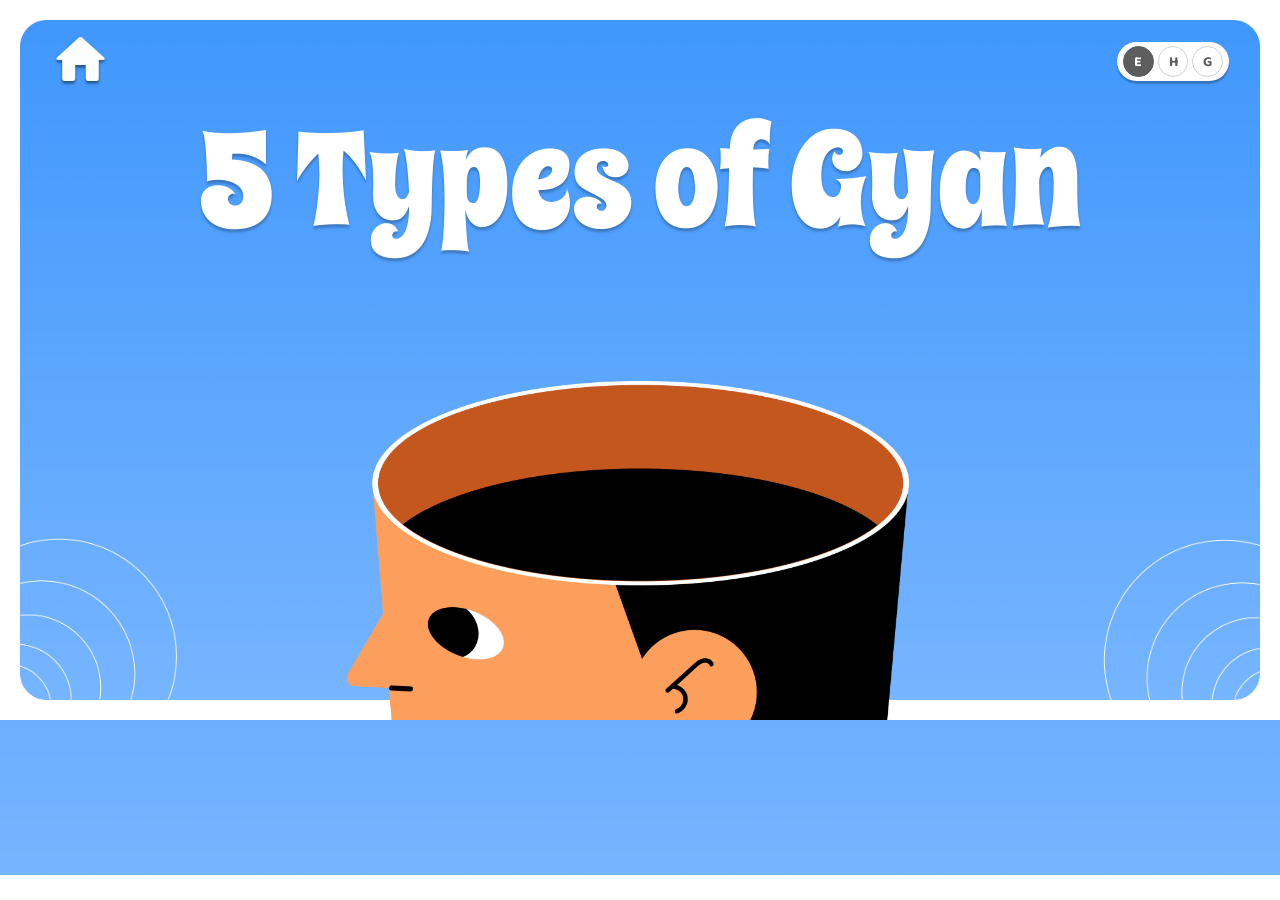
<file: index.html>
<!doctype html>
<html lang="en">
<head>
  <meta charset="UTF-8" />
  <meta name="viewport" content="width=device-width, initial-scale=1.0" />
  <title>5 Types of Gyan</title>
  <link rel="stylesheet" href="./css/style.css?v=2" />
  <link rel="stylesheet" href="./css/index.css?v=2" />
</head>
<body id="body" data-state="0">

  <!-- Language Selector [language] -->
  <div id="langSelect">
    <div id="language">
      <label><input type="radio" onclick="val('English')" name="lang" id="en" value="English" /><span>E</span></label>
      <label><input type="radio" onclick="val('Hindi')" name="lang" id="hi" value="Hindi" /><span>H</span></label>
      <label><input type="radio" onclick="val('Gujrati')" name="lang" id="gu" value="Gujrati" /><span>G</span></label>
    </div>
  </div>

  <!-- Waves Right -->
  <img src="./assets/images/wavesright.png" alt="" class="waves waves-right" />

  <!-- Waves Left -->
  <img src="./assets/images/wavesleft.png" alt="" class="waves waves-left" />

  <!-- Head Character -->
  <img src="./assets/images/head.png" alt="" class="head-char" id="headChar" />

  <!-- Gyan Shapes (visible in state 2) -->
  <div class="gyan-shapes">
    <div class="gshape gshape-green"></div>
    <div class="gshape gshape-orange"></div>
    <div class="gshape gshape-blue-t"></div>
    <div class="gshape gshape-blue-b"></div>
    <div class="gshape gshape-teal"></div>
    <div class="gshape gshape-teal-circle"></div>
  </div>

  <!-- Title: Large (state 1) -->
  <div class="title-large" id="titleLarge">
    <p class="title-text">
      <span class="english">5 Types of Gyan</span>
      <span class="hindi">ज्ञान के 5 प्रकार</span>
      <span class="gujrati">જ્ઞાનના 5 પ્રકાર</span>
    </p>
  </div>

  <!-- Title: Banner Pill (state 2) -->
  <div class="title-banner" id="titleBanner">
    <p class="banner-text">
      <span class="english">5 Types of Gyan</span>
      <span class="hindi">ज्ञान के 5 प्रकार</span>
      <span class="gujrati">જ્ઞાનના 5 પ્રકાર</span>
    </p>
  </div>

  <!-- Speech Bubble Left — "What is Gyan?" -->
  <div class="bubble bubble-left" id="bubbleLeft">
    <img src="./assets/images/bubbleyellow.png" alt="" class="bubble-img bubble-img-left bubble-yellow" />
    <img src="./assets/images/bubblewhite.png" alt="" class="bubble-img bubble-img-left bubble-white" />
    <p class="bubble-text">
      <span class="english">What is<br>Gyan?</span>
      <span class="hindi">ज्ञान<br>क्या है?</span>
      <span class="gujrati">જ્ઞાન<br>શું છે?</span>
    </p>
  </div>

  <!-- Speech Bubble Right — "5 Types of Gyan" -->
  <div class="bubble bubble-right" id="bubbleRight">
    <img src="./assets/images/bubbleyellow.png" alt="" class="bubble-img bubble-img-right bubble-yellow" />
    <img src="./assets/images/bubblewhite.png" alt="" class="bubble-img bubble-img-right bubble-white" />
    <p class="bubble-text">
      <span class="english">5 Types<br>of<br>Gyan</span>
      <span class="hindi">ज्ञान के<br>5 प्रकार</span>
      <span class="gujrati">જ્ઞાનના<br>5 પ્રકાર</span>
    </p>
  </div>

  <!-- Home Button [left-corner] -->
  <a href="./home.html" class="home-btn left-corners" id="homeBtn">
    <img src="./assets/images/home button.png" alt="home" />
  </a>

  <script src="./js/jquery-3.7.1.js"></script>
  <script src="./js/custom.js"></script>
  <script>
    var canvas = document.getElementById('body');
    var state = 0;

    function setState(n) {
      state = n;
      canvas.setAttribute('data-state', String(n));
    }

    // Auto-transition: state 0 → state 1 after 800ms
    setTimeout(function () {
      setState(1);
    }, 800);

    // Click head in state 1 → state 2
    document.getElementById('headChar').addEventListener('click', function () {
      if (state === 1) setState(2);
    });

    // Bubble left → What is Gyan?
    document.getElementById('bubbleLeft').addEventListener('click', function () {
      window.location.href = './what.html';
    });

    // Bubble right → 5 Types of Gyan
    document.getElementById('bubbleRight').addEventListener('click', function () {
      window.location.href = './types.html';
    });
  </script>

</body>
</html>
</file>
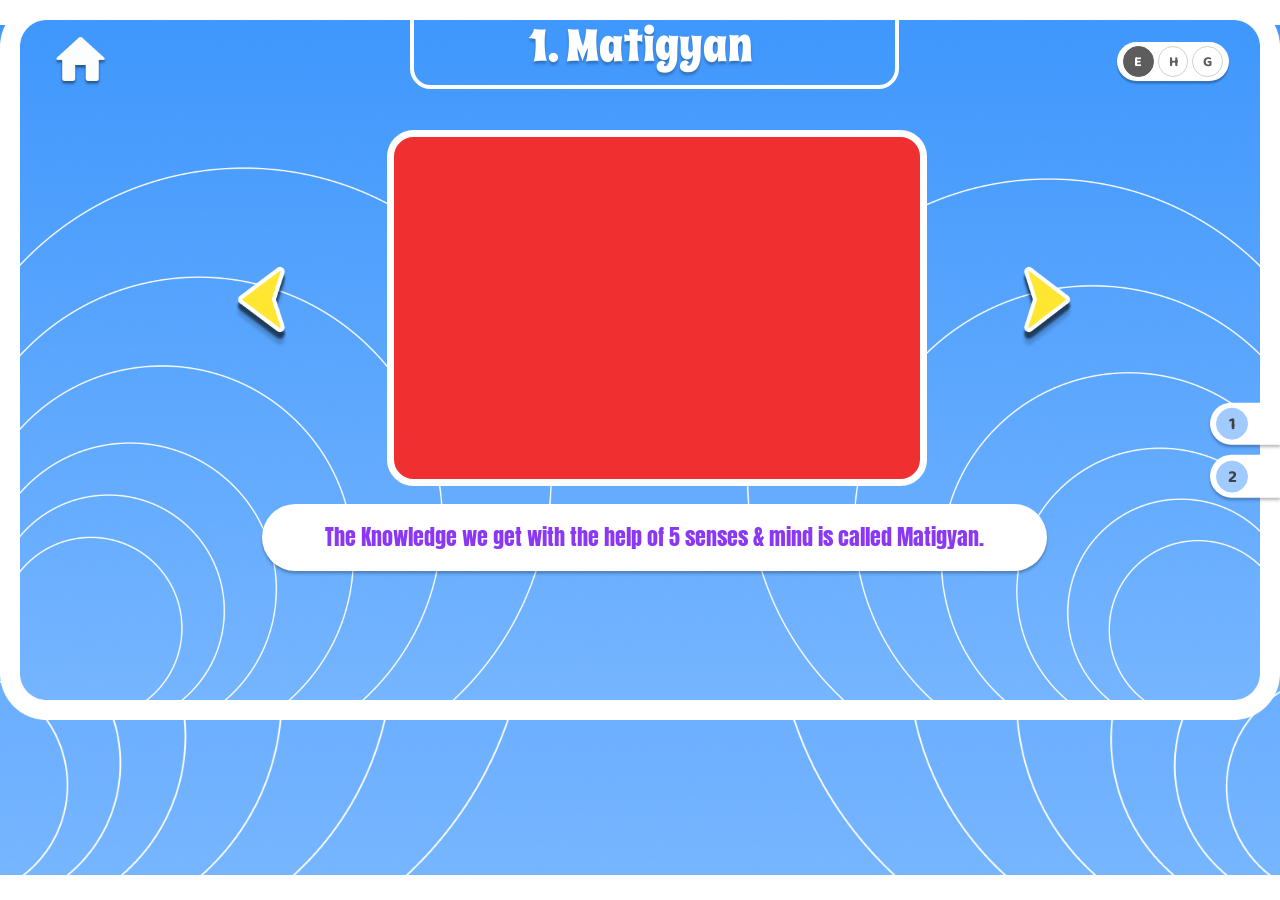
<file: types.html>
<!doctype html>
<html lang="en">
  <head>
    <meta charset="UTF-8" />
    <meta name="viewport" content="width=device-width, initial-scale=1.0" />
    <title>5 Types of Gyan</title>
    <link rel="stylesheet" href="./css/swiper-bundle.min.css" />
    <link rel="stylesheet" href="./css/style.css?v=2" />
    <link rel="stylesheet" href="./css/types.css?v=2" />
  </head>
  <body id="body">
    <!-- Language Selector -->
    <div id="langSelect">
      <div id="language">
        <label
          ><input
            type="radio"
            onclick="val('English')"
            name="lang"
            id="en"
            value="English"
          /><span>E</span></label
        >
        <label
          ><input
            type="radio"
            onclick="val('Hindi')"
            name="lang"
            id="hi"
            value="Hindi"
          /><span>H</span></label
        >
        <label
          ><input
            type="radio"
            onclick="val('Gujrati')"
            name="lang"
            id="gu"
            value="Gujrati"
          /><span>G</span></label
        >
      </div>
    </div>

    <!-- Home Button -->
    <a href="./index.html" class="types-home-btn">
      <img src="./assets/images/home button.png" alt="home" />
    </a>

    <!-- Page Title (dynamic — updates per type) -->
    <h1 class="types-title" id="typesTitle"></h1>

    <!-- Decorative border frame -->
    <div class="types-frame-border"></div>

    <!-- Prev Arrow -->
    <button class="types-prev" id="typesPrev" aria-label="Previous slide">
      <img src="./assets/images/prev.png" alt="" />
    </button>

    <!-- Media Swiper (slides injected from data.js) -->
    <div class="types-wrap swiper" id="typesSwiper">
      <div class="swiper-wrapper" id="typesSwiperWrapper"></div>
    </div>

    <!-- Next Arrow -->
    <button class="types-next" id="typesNext" aria-label="Next slide">
      <img src="./assets/images/next.png" alt="" />
    </button>

    <!-- Bottom Text Pill -->
    <div class="types-pill">
      <p class="types-pill-text" id="typesPillText"></p>
    </div>

    <!-- Side Panel -->
    <div class="side-panel">
      <div class="side-item" id="sideItem1">
        <div class="side-tab" onclick="window.location.href = './what.html'">
          <div class="side-circle">1</div>
          <span class="side-label english">What is Gyan?</span>
          <span class="side-label hindi">ज्ञान क्या है?</span>
          <span class="side-label gujrati">જ્ઞાન શું છે?</span>
        </div>
      </div>
      <div class="side-item active" id="sideItem2">
        <div class="side-tab">
          <div class="side-circle">2</div>
          <span class="side-label english">5 Types of Gyan</span>
          <span class="side-label hindi">ज्ञान के 5 प्रकार</span>
          <span class="side-label gujrati">જ્ઞાનના 5 પ્રકાર</span>
        </div>
      </div>
    </div>

    <script src="./js/swiper-bundle.min.js"></script>
    <script src="./js/jquery-3.7.1.js"></script>
    <script src="./js/data.js"></script>
    <script src="./js/custom.js"></script>
    <script>
      (function () {
        var slideLang = "english";

        // Build slides from typesData
        var wrapper = document.getElementById("typesSwiperWrapper");
        typesData.slides.forEach(function (s) {
          var div = document.createElement("div");
          div.className = "swiper-slide";
          div.setAttribute("data-type", s.type);
          var v = document.createElement("video");
          v.src = s.src;
          v.muted = true;
          v.loop = true;
          v.setAttribute("playsinline", "");
          div.appendChild(v);
          wrapper.appendChild(div);
        });

        function updateTitle(typeIndex) {
          var t = typesData.types[typeIndex];
          var el = document.getElementById("typesTitle");
          el.textContent = t ? t[slideLang] || t.english : "";
          el.setAttribute("data-lang", slideLang);
        }

        function getActiveType(index) {
          var slide = typesData.slides[index];
          return slide ? slide.type : 0;
        }

        function updatePill(index) {
          var s = typesData.slides[index];
          if (!s) return;
          var el = document.getElementById("typesPillText");
          el.textContent = s.text[slideLang] || s.text.english;
          el.setAttribute("data-lang", slideLang);
        }

        function updateSlide(index) {
          updateTitle(getActiveType(index));
          updatePill(index);
          document
            .querySelectorAll(".swiper-slide video")
            .forEach(function (v, i) {
              if (i === index) {
                v.play();
              } else {
                v.pause();
              }
            });
        }

        var typesSwiper = new Swiper("#typesSwiper", {
          direction: "horizontal",
          slidesPerView: 1,
          speed: 600,
          loop: false,
          keyboard: { enabled: true, onlyInViewport: true },
        });

        document
          .getElementById("typesPrev")
          .addEventListener("click", function () {
            typesSwiper.slidePrev();
          });
        document
          .getElementById("typesNext")
          .addEventListener("click", function () {
            typesSwiper.slideNext();
          });
        typesSwiper.on("slideChange", function () {
          updateSlide(typesSwiper.activeIndex);
        });

        setTimeout(function () {
          updateSlide(typesSwiper.activeIndex);
        }, 50);

        var _origVal = typeof val === "function" ? val : null;
        window.val = function (lang) {
          if (_origVal) _origVal(lang);
          var map = { English: "english", Hindi: "hindi", Gujrati: "gujrati" };
          slideLang = map[lang] || "english";
          updateTitle(getActiveType(typesSwiper.activeIndex));
          updatePill(typesSwiper.activeIndex);
        };

        var initLang = sessionStorage.getItem("lang") || "English";
        window.val(initLang);
      })();
    </script>
  </body>
</html>
</file>
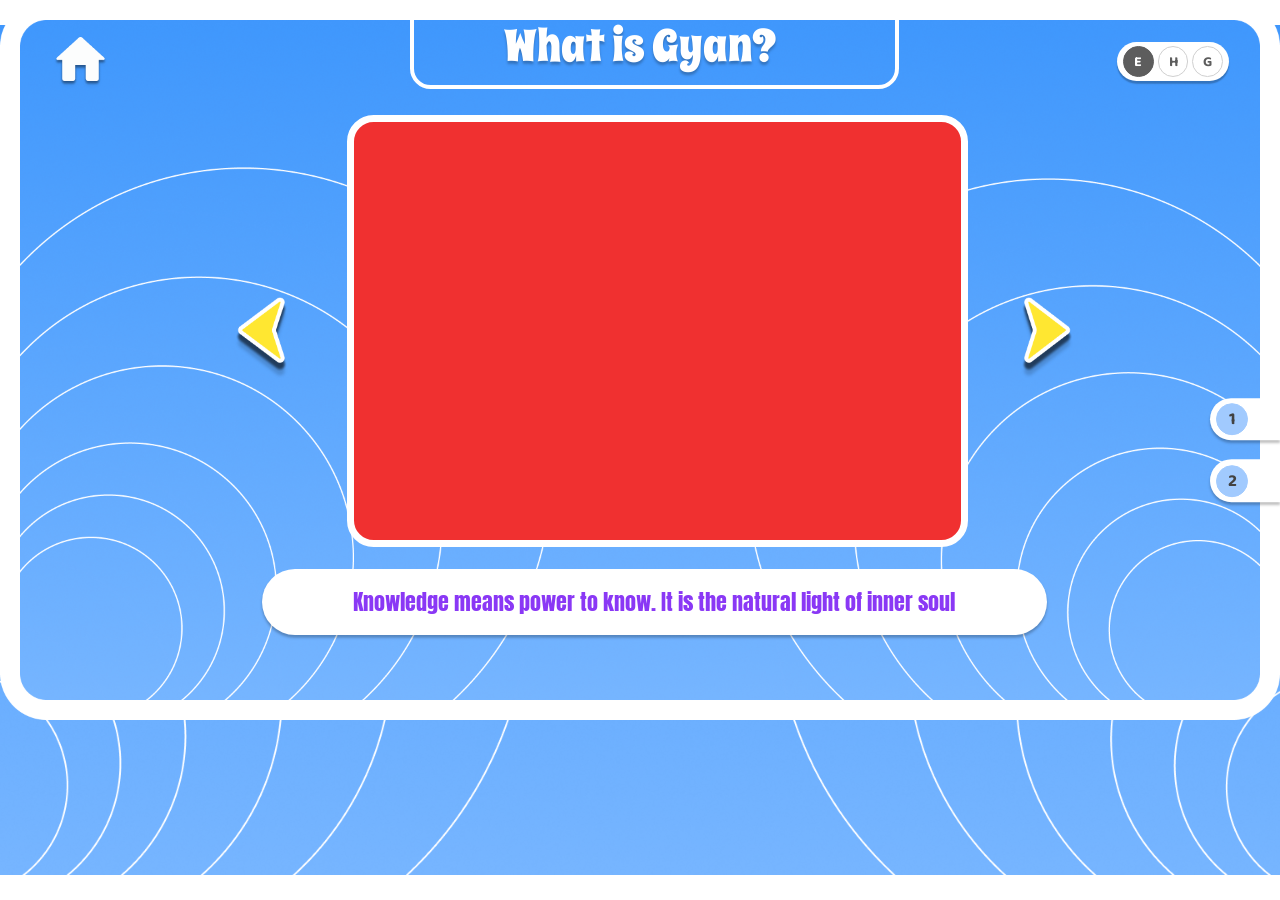
<file: what.html>
<!doctype html>
<html lang="en">
  <head>
    <meta charset="UTF-8" />
    <meta name="viewport" content="width=device-width, initial-scale=1.0" />
    <title>What is Gyan? – 5 Types of Gyan</title>
    <link rel="stylesheet" href="./css/swiper-bundle.min.css" />
    <link rel="stylesheet" href="./css/style.css?v=2" />
    <link rel="stylesheet" href="./css/what.css?v=6" />
  </head>
  <body id="body">
    <!-- Language Selector -->
    <div id="langSelect">
      <div id="language">
        <label
          ><input
            type="radio"
            onclick="val('English')"
            name="lang"
            id="en"
            value="English"
          /><span>E</span></label
        >
        <label
          ><input
            type="radio"
            onclick="val('Hindi')"
            name="lang"
            id="hi"
            value="Hindi"
          /><span>H</span></label
        >
        <label
          ><input
            type="radio"
            onclick="val('Gujrati')"
            name="lang"
            id="gu"
            value="Gujrati"
          /><span>G</span></label
        >
      </div>
    </div>

    <!-- Home Button -->
    <a href="./index.html" class="what-home-btn" id="homeBtn">
      <img src="./assets/images/home button.png" alt="home" />
    </a>

    <!-- Page Title -->
    <h1 class="what-title">
      <span class="english">What is Gyan?</span>
      <span class="hindi">ज्ञान क्या है?</span>
      <span class="gujrati">જ્ઞાન શું છે?</span>
    </h1>

    <!-- Decorative border frame (mostly off-canvas top) -->
    <div class="media-frame-border"></div>

    <!-- Prev Arrow -->
    <button class="what-prev" id="whatPrev" aria-label="Previous slide">
      <img src="./assets/images/prev.png" alt="" />
    </button>

    <!-- Media Swiper (slides injected from data.js) -->
    <div class="media-wrap swiper" id="whatSwiper">
      <div class="swiper-wrapper" id="whatSwiperWrapper"></div>
    </div>

    <!-- Next Arrow -->
    <button class="what-next" id="whatNext" aria-label="Next slide">
      <img src="./assets/images/next.png" alt="" />
    </button>

    <!-- Bottom Text Pill (spans injected from data.js) -->
    <div class="what-pill">
      <p class="what-pill-text" id="whatPillText"></p>
    </div>

    <!-- Side Panel -->
    <div class="side-panel">
      <!-- Section 1: What is Gyan? (current page — active) -->
      <div class="side-item active" id="sideItem1">
        <div class="side-tab">
          <div class="side-circle">1</div>
          <span class="side-label english">What is Gyan?</span>
          <span class="side-label hindi">ज्ञान क्या है?</span>
          <span class="side-label gujrati">જ્ઞાન શું છે?</span>
        </div>
      </div>

      <!-- Section 2: 5 Types of Gyan (link to next page) -->
      <div class="side-item" id="sideItem2">
        <div class="side-tab" onclick="window.location.href = './types.html'">
          <div class="side-circle">2</div>
          <span class="side-label english">5 Types of Gyan</span>
          <span class="side-label hindi">ज्ञान के 5 प्रकार</span>
          <span class="side-label gujrati">જ્ઞાનના 5 પ્રકાર</span>
        </div>
      </div>
    </div>

    <script src="./js/swiper-bundle.min.js"></script>
    <script src="./js/jquery-3.7.1.js"></script>
    <script src="./js/data.js"></script>
    <script src="./js/custom.js"></script>
    <script>
      (function () {
        var slideIndex = 0;
        var slideLang = "english";

        // Build slides from whatData
        var wrapper = document.getElementById("whatSwiperWrapper");
        whatData.slides.forEach(function (s) {
          var div = document.createElement("div");
          div.className = "swiper-slide";
          if (s.type === "video") {
            var v = document.createElement("video");
            v.src = s.src;
            v.muted = true;
            v.loop = true;
            v.setAttribute("playsinline", "");
            div.appendChild(v);
          } else {
            var img = document.createElement("img");
            img.src = s.src;
            img.alt = "";
            div.appendChild(img);
          }
          wrapper.appendChild(div);
        });

        // Build pill spans from whatData
        var pillText = document.getElementById("whatPillText");
        whatData.slides.forEach(function (s, i) {
          ["english", "hindi", "gujrati"].forEach(function (lang) {
            var span = document.createElement("span");
            span.className = "slide-text slide-" + (i + 1) + " " + lang;
            span.textContent = s.text[lang];
            pillText.appendChild(span);
          });
        });

        var whatSwiper = new Swiper("#whatSwiper", {
          direction: "horizontal",
          slidesPerView: 1,
          speed: 600,
          loop: false,
          keyboard: { enabled: true, onlyInViewport: true },
        });

        function updatePillText() {
          document
            .querySelectorAll(".what-pill-text .slide-text")
            .forEach(function (el) {
              el.classList.remove("active");
            });
          var el = document.querySelector(
            ".what-pill-text .slide-" + (slideIndex + 1) + "." + slideLang,
          );
          if (el) el.classList.add("active");
        }

        function updateSlide(index) {
          slideIndex = index;
          updatePillText();
          document
            .querySelectorAll(".swiper-slide video")
            .forEach(function (v, i) {
              if (i === index) {
                v.play();
              } else {
                v.pause();
              }
            });
        }

        var _origVal = typeof val === "function" ? val : null;
        window.val = function (lang) {
          if (_origVal) _origVal(lang);
          var map = { English: "english", Hindi: "hindi", Gujrati: "gujrati" };
          slideLang = map[lang] || "english";
          updatePillText();
        };

        whatSwiper.on("slideChange", function () {
          updateSlide(whatSwiper.activeIndex);
        });

        setTimeout(function () {
          updateSlide(whatSwiper.activeIndex);
        }, 50);

        document
          .getElementById("whatPrev")
          .addEventListener("click", function () {
            whatSwiper.slidePrev();
          });
        document
          .getElementById("whatNext")
          .addEventListener("click", function () {
            whatSwiper.slideNext();
          });

        var initLang = sessionStorage.getItem("lang") || "English";
        window.val(initLang);
      })();
    </script>
  </body>
</html>
</file>
<file: css/style.css>
* {
    margin: 0;
    padding: 0;
    box-sizing: border-box;
}

html {
    height: 100%;
}

/* Scroll like idontcare: the page scrolls vertically only when the content is taller than the window,
   never sideways, and no scrollbar is drawn (a drawn one steals 15px, which pushes the 100vw frame
   past the edge and makes the page scroll sideways). */
html {
    scrollbar-width: none;
    -ms-overflow-style: none;
}

::-webkit-scrollbar {
    display: none;
}

body {
    margin: 0;
    position: relative;
    font-family: Poppins;
    min-height: 100%;
    overflow: hidden auto;
}

/* top right fixed language bar */
#language {
    background-color: transparent;
    border: 0.2vw solid #D60250;
    border-radius: 4vw;
    text-align: center;
    display: flex;
    justify-content: center;
    align-items: center;
    padding: 0.3vw 0.4vw;
    gap: 0.2vw;
}

#language label {
    cursor: pointer;
}

#langSelect {
    position: absolute;
    top: 4%;
    right: 2%;
    z-index: 999999;
}

#langSelect label {
    padding: 0;
    position: relative;
    display: flex !important;
    justify-content: center;
    align-items: center;
}

#langSelect label input {
    display: none;
}

#langSelect label span {
    display: flex;
    align-items: center;
    justify-content: center;
    width: 2.4vw;
    height: 2.4vw;
    border: 0.2vw solid #D60250;
    border-radius: 50%;
    font-size: 1.1vw;
    font-family: "Hindi";
    font-weight: bold;
    color: #D60250;
    background: transparent;
    transition: background 0.2s, color 0.2s;
}

#langSelect input:checked+span {
    background: #D60250;
    color: white;
    border-color: #D60250;
}

/* Hindi & Gujarati — use system default bold so native scripts render correctly */
.hindi,
.gujrati {
    font-family: system-ui, sans-serif !important;
    font-weight: bold !important;
}
</file>
<file: css/index.css>
@import url("https://fonts.googleapis.com/css2?family=Spicy+Rice&family=Baloo+2:wght@400;700&display=swap");

:root {
  --purple: #8a38f5;
  --orange: #fe6f42;
  --blue-shape: #a1cafe;
  --teal-shape: #0a8479;
  --green-shape: #9bcc5e;
}

/* ── Canvas: body acts as the 1920×1080 proportional frame ── */
html {
  min-height: 100%;
  overflow-x: hidden;
  overflow-y: auto;
  background: url("../assets/images/bg.png") center / cover no-repeat;
}
body {
  position: relative;
  width: 100vw;
  /* the full-screen (1920x1080) frame at every window size; a shorter window scrolls instead of squashing it */
  aspect-ratio: 16 / 9;
  min-height: 0;
  height: auto;
  overflow: hidden;
  background: url("../assets/images/bg.png") center / cover no-repeat;
}

/* ── Waves ── */
.waves {
  position: absolute;
  z-index: 1;
  transition:
    top 0.7s ease,
    left 0.7s ease,
    width 0.7s ease;
}

/* State 0 + State 2 — large, mid-screen */
.waves-right {
  top: 41.46%;
  left: 67.74%;
  width: 41.1%;
  height: auto;
}
.waves-left {
  top: 41.46%;
  left: -8.22%;
  width: 41.1%;
  height: auto;
}

/* State 1 — small, bottom corners */
[data-state="1"] .waves-right {
  top: 68%;
  left: 82.36%;
  width: 20.94%;
}
[data-state="1"] .waves-left {
  top: 68%;
  left: -3.24%;
  width: 20.88%;
}

/* ── Head Character ── */
.head-char {
  position: absolute;
  left: 27%;
  bottom: 0;
  width: 44%;
  height: auto;
  z-index: 2;
  cursor: default;
  transition: cursor 0.2s;
}
[data-state="1"] .head-char {
  cursor: pointer;
}

/* ── Gyan Shapes (hidden until state 2) ── */
.gyan-shapes {
  position: absolute;
  inset: 0;
  z-index: 3;
  pointer-events: none;
}
.gshape {
  position: absolute;
  opacity: 0;
  transform: translateY(4vw);
  transition:
    opacity 0.4s ease,
    transform 0.4s ease;
  box-shadow: 0 0.21vw 0.21vw rgba(0, 0, 0, 0.25);
}
[data-state="2"] .gshape {
  opacity: 1;
  transform: translateY(0);
}
[data-state="2"] .gshape-green {
  transition-delay: 0s;
}
[data-state="2"] .gshape-orange {
  transition-delay: 0.05s;
}
[data-state="2"] .gshape-blue-t {
  transition-delay: 0.1s;
}
[data-state="2"] .gshape-blue-b {
  transition-delay: 0.13s;
}
[data-state="2"] .gshape-teal {
  transition-delay: 0.16s;
}
[data-state="2"] .gshape-teal-circle {
  transition-delay: 0.2s;
}

.gshape-green {
  background: var(--green-shape);
  bottom: 40%;
  left: 46%;
  width: 8%;
  height: 37%;
  border-radius: 5vw;
}
.gshape-orange {
  background: var(--orange);
  bottom: 50%;
  left: 35%;
  width: 10%;
  height: 18%;
  border-radius: 50%;
}
.gshape-blue-t {
  background: var(--blue-shape);
  bottom: 27%;
  left: 36%;
  width: 13.5%;
  height: 12%;
  border-radius: 4.13vw;
}
.gshape-blue-b {
  background: var(--blue-shape);
  bottom: 36%;
  left: 37.4%;
  width: 11%;
  height: 13%;
  z-index: -10;
  border-radius: 4.13vw;
}
.gshape-teal {
  background: var(--teal-shape);
  bottom: 29%;
  left: 48%;
  width: 15%;
  height: 11%;
  border-radius: 4.13vw;
}
.gshape-teal-circle {
  background: var(--teal-shape);
  bottom: 37%;
  left: 51%;
  width: 9%;
  height: 14%;
  z-index: -1;
  border-radius: 50%;
}

/* ── Title — Large (state 1) ── */
.title-large {
  position: absolute;
  top: 15.91%;
  left: 0;
  width: 100%;
  text-align: center;
  z-index: 4;
  opacity: 0;
  transform: translateY(-3vw);
  transition:
    opacity 0.5s ease,
    transform 0.5s ease;
  pointer-events: none;
}
.title-text {
  font-family: "Spicy Rice", cursive;
  font-size: 10.42vw;
  color: white;
  text-shadow: 0 0.21vw 0.21vw rgba(0, 0, 0, 0.25);
  line-height: 1;
  margin: 0;
}
[data-state="1"] .title-large {
  opacity: 1;
  transform: translateY(0);
}

/* ── Title — Banner Pill (state 2) ── */
.title-banner {
  position: absolute;
  top: 2.92%;
  left: 50%;
  transform: translateX(-50%) translateY(-8vw);
  background: transparent;
  border-radius: 0 0 0.8vw 0.8vw;
  padding: 1.2vw 4vw;
  height: auto;
  display: flex;
  align-items: center;
  justify-content: center;
  border: 0.4vw solid white;
  border-top: none;
  z-index: 5;
  opacity: 0;
  transition:
    opacity 0.35s ease,
    transform 0.35s ease;
  pointer-events: none;
  white-space: nowrap;
}
.banner-text {
  font-family: "Spicy Rice", cursive;
  font-size: 3.2vw;
  color: white;
  text-shadow: 0 0.21vw 0.21vw rgba(0, 0, 0, 0.25);
  line-height: 1;
  margin: 0;
}
[data-state="2"] .title-banner {
  opacity: 1;
  transform: translateX(-50%) translateY(0);
}

/* ── Speech Bubbles ── */
.bubble {
  position: absolute;
  z-index: 4;
  cursor: pointer;
  opacity: 0;
  transform: scale(0.85);
  transition:
    opacity 0.4s ease 0.25s,
    transform 0.4s ease 0.25s;
  pointer-events: none;
}
[data-state="2"] .bubble {
  opacity: 1;
  transform: scale(1);
  pointer-events: auto;
}
.bubble:hover {
  transform: scale(1.04);
}

.bubble-left {
  bottom: 35%;
  left: 14%;
  width: 22%;
  height: 36%;
  z-index: 2;
}
.bubble-right {
  bottom: 40%;
  left: 60%;
  width: 22%;
  height: 36%;
}

.bubble-img {
  position: absolute;
  inset: 0;
  width: 100%;
  height: 100%;
  object-fit: fill;
  transition: opacity 0.2s ease;
}
.bubble-img-right {
  transform: scaleX(-1);
}
.bubble-white { opacity: 0; }
.bubble:hover .bubble-yellow { opacity: 0; }
.bubble:hover .bubble-white { opacity: 1; }

.bubble-text {
  position: absolute;
  top: 42%;
  left: 50%;
  transform: translate(-50%, -50%);
  font-family: "Momo Trust Display", "Baloo 2", cursive;
  font-size: 3.13vw;
  color: var(--purple);
  font-weight: 700;
  text-align: center;
  line-height: 1.15;
  width: 75%;
  margin: 0;
  pointer-events: none;
}

/* ── Home Button ── */
.home-btn {
  position: absolute;
  left: 4.22%;
  top: 5.19%;
  width: 4.17%;
  z-index: 10;
  opacity: 0;
  transition: opacity 0.4s ease;
  display: block;
}
.home-btn img {
  width: 100%;
  height: auto;
  display: block;
  filter: drop-shadow(0 0.21vw 0.1vw rgba(0, 0, 0, 0.25));
}
[data-state="1"] .home-btn,
[data-state="2"] .home-btn {
  opacity: 1;
}

/* ── Language Selector overrides for this page ── */
#langSelect {
  top: 5.89%;
  right: 3.96%;
  opacity: 0;
  transition: opacity 0.4s ease;
}
[data-state="1"] #langSelect,
[data-state="2"] #langSelect {
  opacity: 1;
}

/* Figma style: white pill, gray circles, Baloo font */
#language {
  background: white;
  border: none;
  border-radius: 4vw;
  padding: 0.3vw 0.5vw;
  gap: 0.3vw;
  box-shadow: 0 0.21vw 0.1vw rgba(0, 0, 0, 0.25);
}
#langSelect label span {
  width: 2.4vw;
  height: 2.4vw;
  border: 0.15vw solid #d0d0d0;
  border-radius: 50%;
  font-size: 1.1vw;
  font-family: "Baloo 2", cursive;
  font-weight: 700;
  color: #5d5d5d;
  background: white;
}
#langSelect input:checked + span {
  background: #5d5d5d;
  color: white;
  border-color: #5d5d5d;
}
</file>
<file: css/types.css>
@import url("https://fonts.googleapis.com/css2?family=Spicy+Rice&family=Baloo+2:wght@400;700&family=Anton&display=swap");

:root {
  --purple: #8a38f5;
  --red-media: #f03030;
  --text-dark: #424242;
}

html {
  min-height: 100%;
  overflow-x: hidden;
  overflow-y: auto;
  background: url("../assets/images/bg2.png") center / cover no-repeat;
}

body {
  position: relative;
  width: 100vw;
  /* the full-screen (1920x1080) frame at every window size; a shorter window scrolls instead of squashing it */
  aspect-ratio: 16 / 9;
  min-height: 0;
  height: auto;
  overflow: hidden;
  background: url("../assets/images/bg2.png") center / cover no-repeat;
}

/* ── Waves ── */
.waves {
  position: absolute;
  z-index: 1;
  pointer-events: none;
}
.waves-right {
  top: 10%;
  left: 53.36%;
  width: 45.94%;
  height: auto;
}
.waves-left {
  top: 13%;
  right: 53.36%;
  width: 45.94%;
  height: auto;
}

/* ── Page Title ── */
.types-title {
  position: absolute;
  top: 3.39%;
  left: 0;
  width: 100%;
  text-align: center;
  font-family: "Spicy Rice", cursive;
  font-size: 3.5vw;
  color: white;
  font-weight: 400;
  text-shadow: 0 0.21vw 0.21vw rgba(0, 0, 0, 0.25);
  line-height: 1;
  margin: 0;
  padding: 0;
  z-index: 5;
  pointer-events: none;
}

.types-title[data-lang="hindi"],
.types-title[data-lang="gujrati"] {
  font-weight: 800;
}

/* ── Decorative border frame ── */
.types-frame-border {
  position: absolute;
  left: 32.03%;
  top: -13.63%;
  width: 38.18%;
  height: 26%;
  border: 0.36vw solid white;
  border-radius: 1.61vw;
  z-index: 2;
  pointer-events: none;
}

/* ── Media Container (Swiper) ── */
.types-wrap {
  position: absolute;
  left: 30.26%;
  top: 18%;
  width: 42.19%;
  height: 49.44%;
  background: var(--red-media);
  border-radius: 2.08vw;
  border: 0.6vw solid white;
  overflow: hidden;
  z-index: 2;
}

.types-wrap .swiper-wrapper {
  height: 100%;
}

.types-wrap .swiper-slide {
  width: 100%;
  height: 100%;
  display: flex;
  align-items: center;
  justify-content: center;
  overflow: hidden;
}

.types-wrap .swiper-slide video {
  width: 100%;
  height: 100%;
  object-fit: cover;
  display: block;
}

/* ── Prev / Next Arrows ── */
.types-prev,
.types-next {
  position: absolute;
  top: 36%;
  width: 4.17%;
  height: auto;
  background: none;
  border: none;
  padding: 0;
  cursor: pointer;
  z-index: 5;
  filter: drop-shadow(0 0.52vw 0.1vw rgba(0, 0, 0, 0.4));
  transition: transform 0.2s ease;
}

.types-prev:hover,
.types-next:hover {
  transform: scale(1.08);
}

.types-prev {
  left: 18.37%;
}
.types-next {
  left: 79.69%;
}

.types-prev img,
.types-next img {
  width: 100%;
  height: auto;
  display: block;
}

/* ── Bottom Text Pill ── */
.types-pill {
  position: absolute;
  left: 20.44%;
  top: 70%;
  width: 61.35%;
  background: white;
  border-radius: 3.85vw;
  box-shadow: 0 0.21vw 0.21vw rgba(0, 0, 0, 0.25);
  z-index: 5;
  display: flex;
  align-items: center;
  justify-content: center;
  padding: 1.5vw 3vw;
}

.types-pill-text {
  font-family: "Anton", sans-serif;
  font-size: 1.7vw;
  color: var(--purple);
  text-align: center;
  line-height: 1.3;
  margin: 0;
  width: 100%;
}

.types-pill-text[data-lang="hindi"],
.types-pill-text[data-lang="gujrati"] {
  font-weight: 800;
}

/* ── Side Panel ── */
.side-panel {
  position: fixed;
  right: 1vw;
  top: 50%;
  transform: translateY(-50%);
  z-index: 6;
  display: flex;
  flex-direction: column;
  gap: 0.8vw;
  transition: right 0.35s ease;
}

.side-panel:hover {
  right: 0;
}

.side-item {
  display: flex;
  flex-direction: column;
  align-items: flex-end;
}

.side-tab {
  display: flex;
  align-items: center;
  gap: 0;
  background: white;
  border-radius: 2vw 0 0 2vw;
  padding: 0.4vw 2.5vw 0.4vw 0.5vw;
  margin-right: -1vw;
  box-shadow: 0 0.21vw 0.21vw rgba(0, 0, 0, 0.25);
  cursor: pointer;
  overflow: hidden;
  transition:
    padding 0.35s ease,
    margin-right 0.35s ease;
}

.side-circle {
  width: 2.5vw;
  height: 2.5vw;
  border-radius: 50%;
  border: 0.15vw solid #a1cafe;
  background: #a1cafe;
  display: flex;
  align-items: center;
  justify-content: center;
  font-family: "Baloo 2", cursive;
  font-size: 1.35vw;
  color: #424242;
  font-weight: 700;
  flex-shrink: 0;
  transition:
    background 0.25s ease,
    border-color 0.25s ease;
}

.side-label {
  font-family: "Baloo 2", cursive;
  font-size: 1.04vw;
  color: var(--text-dark);
  font-weight: 400;
  white-space: nowrap;
  max-width: 0;
  opacity: 0;
  overflow: hidden;
  margin-left: 0;
  transition:
    max-width 0.35s ease,
    opacity 0.25s ease,
    margin 0.35s ease;
}

.side-item:hover .side-tab {
  padding: 0.4vw 0.8vw 0.4vw 0.5vw;
  margin-right: 0;
}

.side-item:hover .side-label.english,
.side-item:hover .side-label.hindi,
.side-item:hover .side-label.gujrati {
  max-width: 14vw;
  opacity: 1;
  margin-left: 0.6vw;
}

/* Active item — same as what.html */
.side-item.active .side-circle {
  background: #a1cafe;
  border-color: #a1cafe;
  color: #424242;
}

/* ── Home Button ── */
.types-home-btn {
  position: absolute;
  left: 4.22%;
  top: 5.19%;
  width: 4.17%;
  z-index: 10;
  display: block;
}

.types-home-btn img {
  width: 100%;
  height: auto;
  display: block;
  filter: drop-shadow(0 0.21vw 0.1vw rgba(0, 0, 0, 0.25));
}

/* ── Language Selector overrides ── */
#langSelect {
  top: 5.89%;
  right: 3.96%;
}

#language {
  background: white;
  border: none;
  border-radius: 4vw;
  padding: 0.3vw 0.5vw;
  gap: 0.3vw;
  box-shadow: 0 0.21vw 0.1vw rgba(0, 0, 0, 0.25);
}

#langSelect label span {
  width: 2.4vw;
  height: 2.4vw;
  border: 0.15vw solid #d0d0d0;
  border-radius: 50%;
  font-size: 1.1vw;
  font-family: "Baloo 2", cursive;
  font-weight: 700;
  color: #5d5d5d;
  background: white;
}

#langSelect input:checked + span {
  background: #5d5d5d;
  color: white;
  border-color: #5d5d5d;
}
</file>
<file: css/what.css>
@import url("https://fonts.googleapis.com/css2?family=Spicy+Rice&family=Baloo+2:wght@400;700&family=Anton&display=swap");

:root {
  --purple: #8a38f5;
  --red-media: #f03030;
  --media-shadow: #8b8b8b;
  --blue-dot: #78b5ff;
  --text-dark: #424242;
  --circle-text: #5d5d5d;
}

html {
  min-height: 100%;
  overflow-x: hidden;
  overflow-y: auto;
  background: url("../assets/images/bg2.png") center / cover no-repeat;
}

body {
  position: relative;
  width: 100vw;
  /* the full-screen (1920x1080) frame at every window size; a shorter window scrolls instead of squashing it */
  aspect-ratio: 16 / 9;
  min-height: 0;
  height: auto;
  overflow: hidden;
  background: url("../assets/images/bg2.png") center / cover no-repeat;
}

/* ── Waves ── */
.waves {
  position: absolute;
  z-index: 1;
  pointer-events: none;
}
.waves-right {
  top: 10%;
  left: 53.36%;
  width: 45.94%;
  height: auto;
}
.waves-left {
  top: 13%;
  right: 53.36%;
  width: 45.94%;
  height: auto;
}

/* ── Page Title ── */
.what-title {
  position: absolute;
  top: 3.39%;
  left: 0;
  width: 100%;
  text-align: center;
  font-family: "Spicy Rice", cursive;
  font-size: 3.5vw;
  color: white;
  font-weight: 400;
  text-shadow: 0 0.21vw 0.21vw rgba(0, 0, 0, 0.25);
  line-height: 1;
  margin: 0;
  padding: 0;
  z-index: 5;
  pointer-events: none;
}

.what-title .hindi,
.what-title .gujrati {
  font-weight: 800;
}

/* ── Dark shadow box behind media ── */
.media-shadow {
  position: absolute;
  left: 29.76%;
  top: 22.38%;
  width: 43.18%;
  height: 51.2%;
  background: var(--media-shadow);
  border-radius: 2.55vw;
  z-index: 1;
  box-shadow: 0 0.21vw 0.21vw rgba(0, 0, 0, 0.25);
}

/* ── Decorative border frame (top, mostly off-canvas) ── */
.media-frame-border {
  position: absolute;
  left: 32.03%;
  top: -13.63%;
  width: 38.18%;
  height: 26%;
  border: 0.36vw solid white;
  border-radius: 1.61vw;
  z-index: 2;
  pointer-events: none;
}

/* ── Media Container (Swiper) ── */
.media-wrap {
  position: absolute;
  /* the video box: much taller (49.44% -> 60% of the page height) and wider (42.19% -> 48.5%), same centre point */
  left: 27.11%;
  top: 16%;
  width: 48.5%;
  height: 60%;
  background: var(--red-media);
  border-radius: 2.08vw;
  border: 0.6vw solid white;
  overflow: hidden;
  z-index: 2;
}

.media-wrap .swiper-wrapper {
  height: 100%;
}

.media-wrap .swiper-slide {
  width: 100%;
  height: 100%;
  display: flex;
  align-items: center;
  justify-content: center;
  overflow: hidden;
}

.media-wrap .swiper-slide video,
.media-wrap .swiper-slide img {
  width: 100%;
  height: 100%;
  object-fit: cover;
  display: block;
}

/* ── Prev / Next Arrows ── */
.what-prev,
.what-next {
  position: absolute;
  top: 46%;
  transform: translateY(-50%);
  width: 4.17%;
  height: auto;
  background: none;
  border: none;
  padding: 0;
  cursor: pointer;
  z-index: 5;
  filter: drop-shadow(0 0.52vw 0.1vw rgba(0, 0, 0, 0.4));
  transition: transform 0.2s ease;
}

.what-prev:hover,
.what-next:hover {
  transform: translateY(-50%) scale(1.08);
}

.what-prev {
  left: 18.37%;
}

.what-next {
  left: 79.69%;
}

.what-prev img,
.what-next img {
  width: 100%;
  height: auto;
  display: block;
}

/* ── Bottom Text Pill ── */
.what-pill {
  position: absolute;
  left: 20.44%;
  top: 79%;
  width: 61.35%;
  background: white;
  border-radius: 3.85vw;
  box-shadow: 0 0.21vw 0.21vw rgba(0, 0, 0, 0.25);
  z-index: 5;
  display: flex;
  align-items: center;
  justify-content: center;
  padding: 1.5vw 3vw;
  overflow: visible;
}

.what-pill-text {
  font-family: "Anton", sans-serif;
  font-size: 1.7vw;
  color: var(--purple);
  text-align: center;
  line-height: 1.3;
  margin: 0;
  width: 100%;
}

.what-pill-text .hindi,
.what-pill-text .gujrati {
  font-weight: 800;
}

/* Slide text visibility — only active slide text shows */
.slide-text {
  display: none !important;
}

.slide-text.active {
  display: inline !important;
}

/* ── Side Panel ── */
.side-panel {
  position: fixed;
  right: 1vw;
  top: 50%;
  transform: translateY(-50%);
  z-index: 6;
  display: flex;
  flex-direction: column;
  gap: 1.5vw;
  transition: right 0.35s ease;
}

.side-panel:hover {
  right: 0;
}

/* Each section item */
.side-item {
  display: flex;
  flex-direction: column;
  align-items: flex-end;
}

/* The white tab (protrudes from right edge, collapses to circle only by default) */
.side-tab {
  display: flex;
  align-items: center;
  gap: 0;
  background: white;
  border-radius: 2vw 0 0 2vw;
  padding: 0.4vw 2.5vw 0.4vw 0.5vw;
  margin-right: -1vw;

  box-shadow: 0 0.21vw 0.21vw rgba(0, 0, 0, 0.25);
  cursor: pointer;
  overflow: hidden;
  transition:
    padding 0.35s ease,
    margin-right 0.35s ease;
}

.side-circle {
  width: 2.5vw;
  height: 2.5vw;
  border-radius: 50%;
  border: 0.15vw solid #a1cafe;
  background: #a1cafe;
  display: flex;
  align-items: center;
  justify-content: center;
  font-family: "Baloo 2", cursive;
  font-size: 1.35vw;
  color: #424242;
  font-weight: 700;
  flex-shrink: 0;
  transition:
    background 0.25s ease,
    color 0.25s ease;
}

.side-label {
  font-family: "Baloo 2", cursive;
  font-size: 1.04vw;
  color: var(--text-dark);
  font-weight: 400;
  white-space: nowrap;
  max-width: 0;
  opacity: 0;
  overflow: hidden;
  transition:
    max-width 0.35s ease,
    opacity 0.25s ease,
    margin 0.35s ease;
  margin-left: 0;
}

/* Hover — expand tab */
.side-item:hover .side-tab {
  padding: 0.4vw 0.8vw 0.4vw 0.5vw;
  margin-right: 0;
}

.side-item:hover .side-label.english,
.side-item:hover .side-label.hindi,
.side-item:hover .side-label.gujrati {
  max-width: 12vw;
  opacity: 1;
  margin-left: 0.6vw;
}

/* Active item — circle filled */
.side-item.active .side-circle {
  background: #a1cafe;
  color: #424242;
  border-color: #a1cafe;
}

/* ── Home Button ── */
.what-home-btn {
  position: absolute;
  left: 4.22%;
  top: 5.19%;
  width: 4.17%;
  z-index: 10;
  display: block;
}

.what-home-btn img {
  width: 100%;
  height: auto;
  display: block;
  filter: drop-shadow(0 0.21vw 0.1vw rgba(0, 0, 0, 0.25));
}

/* ── Language Selector overrides ── */
#langSelect {
  top: 5.89%;
  right: 3.96%;
}

#language {
  background: white;
  border: none;
  border-radius: 4vw;
  padding: 0.3vw 0.5vw;
  gap: 0.3vw;
  box-shadow: 0 0.21vw 0.1vw rgba(0, 0, 0, 0.25);
}

#langSelect label span {
  width: 2.4vw;
  height: 2.4vw;
  border: 0.15vw solid #d0d0d0;
  border-radius: 50%;
  font-size: 1.1vw;
  font-family: "Baloo 2", cursive;
  font-weight: 700;
  color: #5d5d5d;
  background: white;
}

#langSelect input:checked + span {
  background: #5d5d5d;
  color: white;
  border-color: #5d5d5d;
}
</file>
